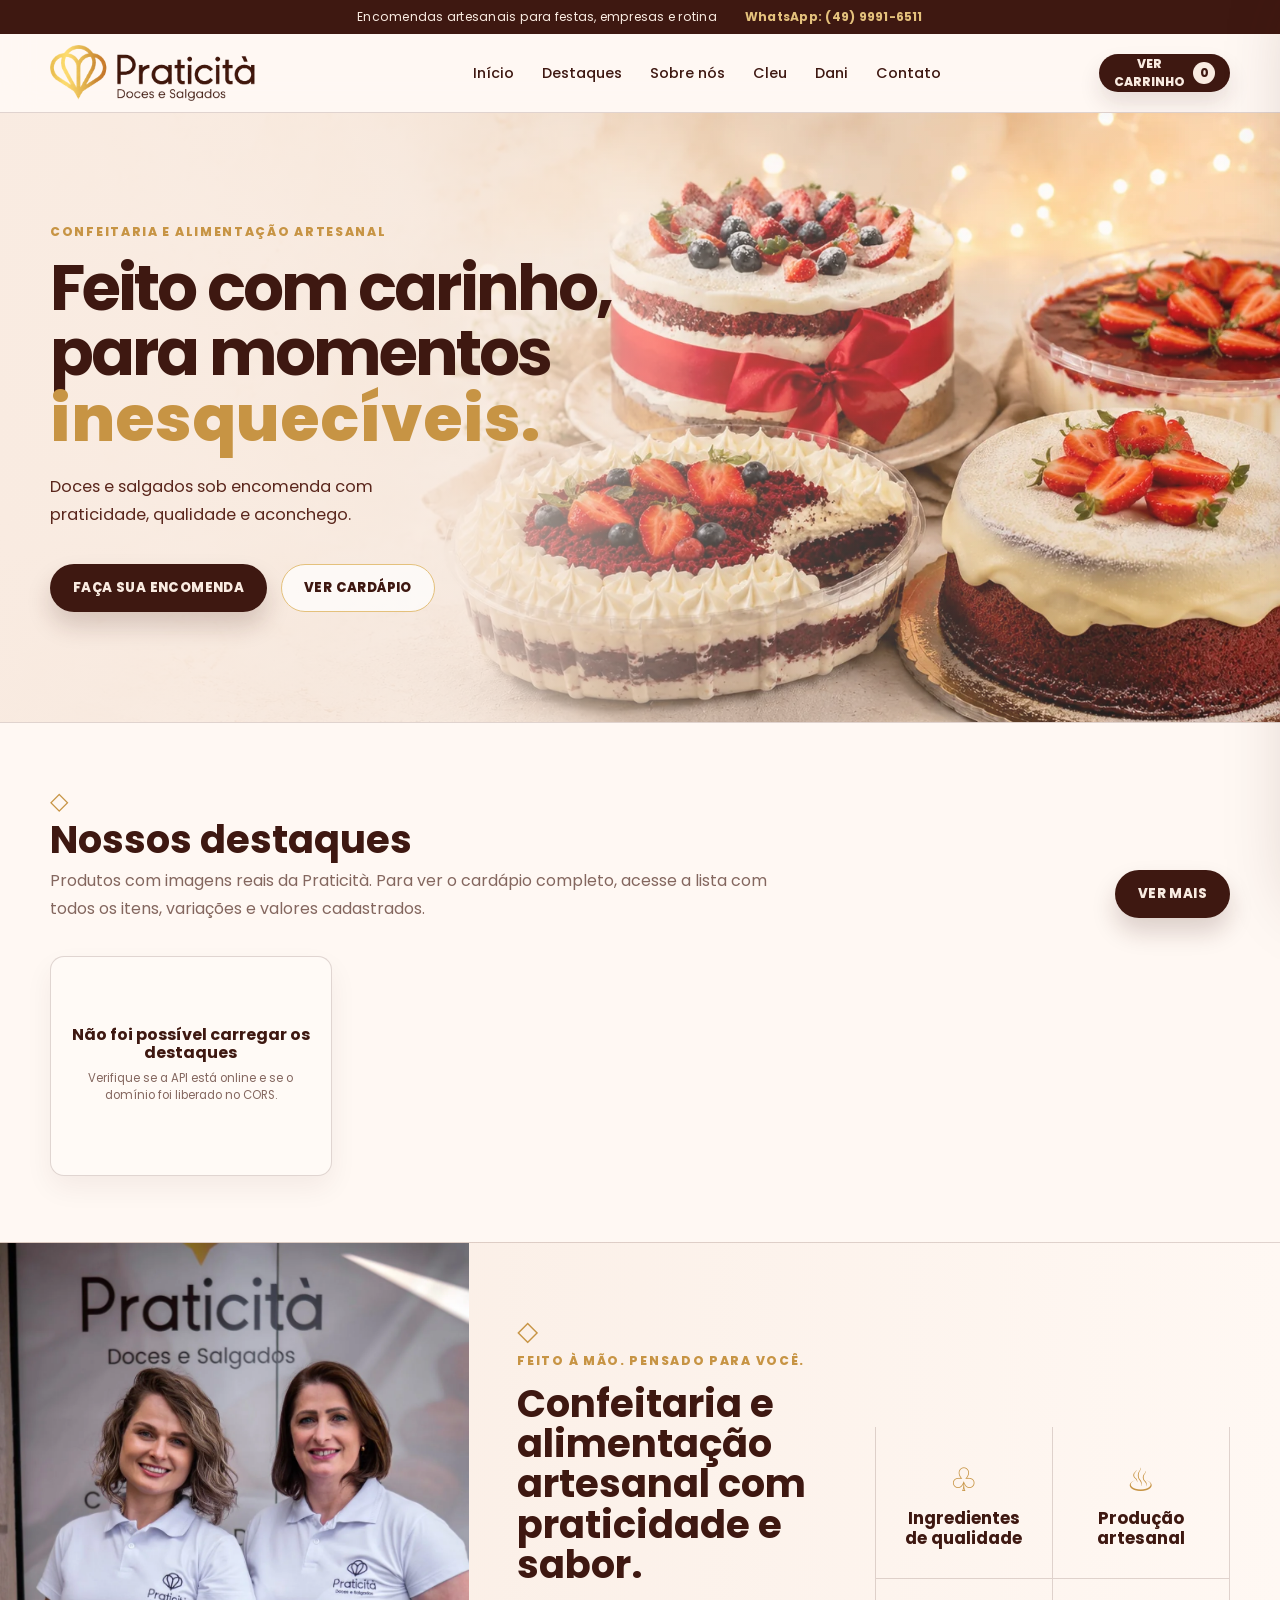
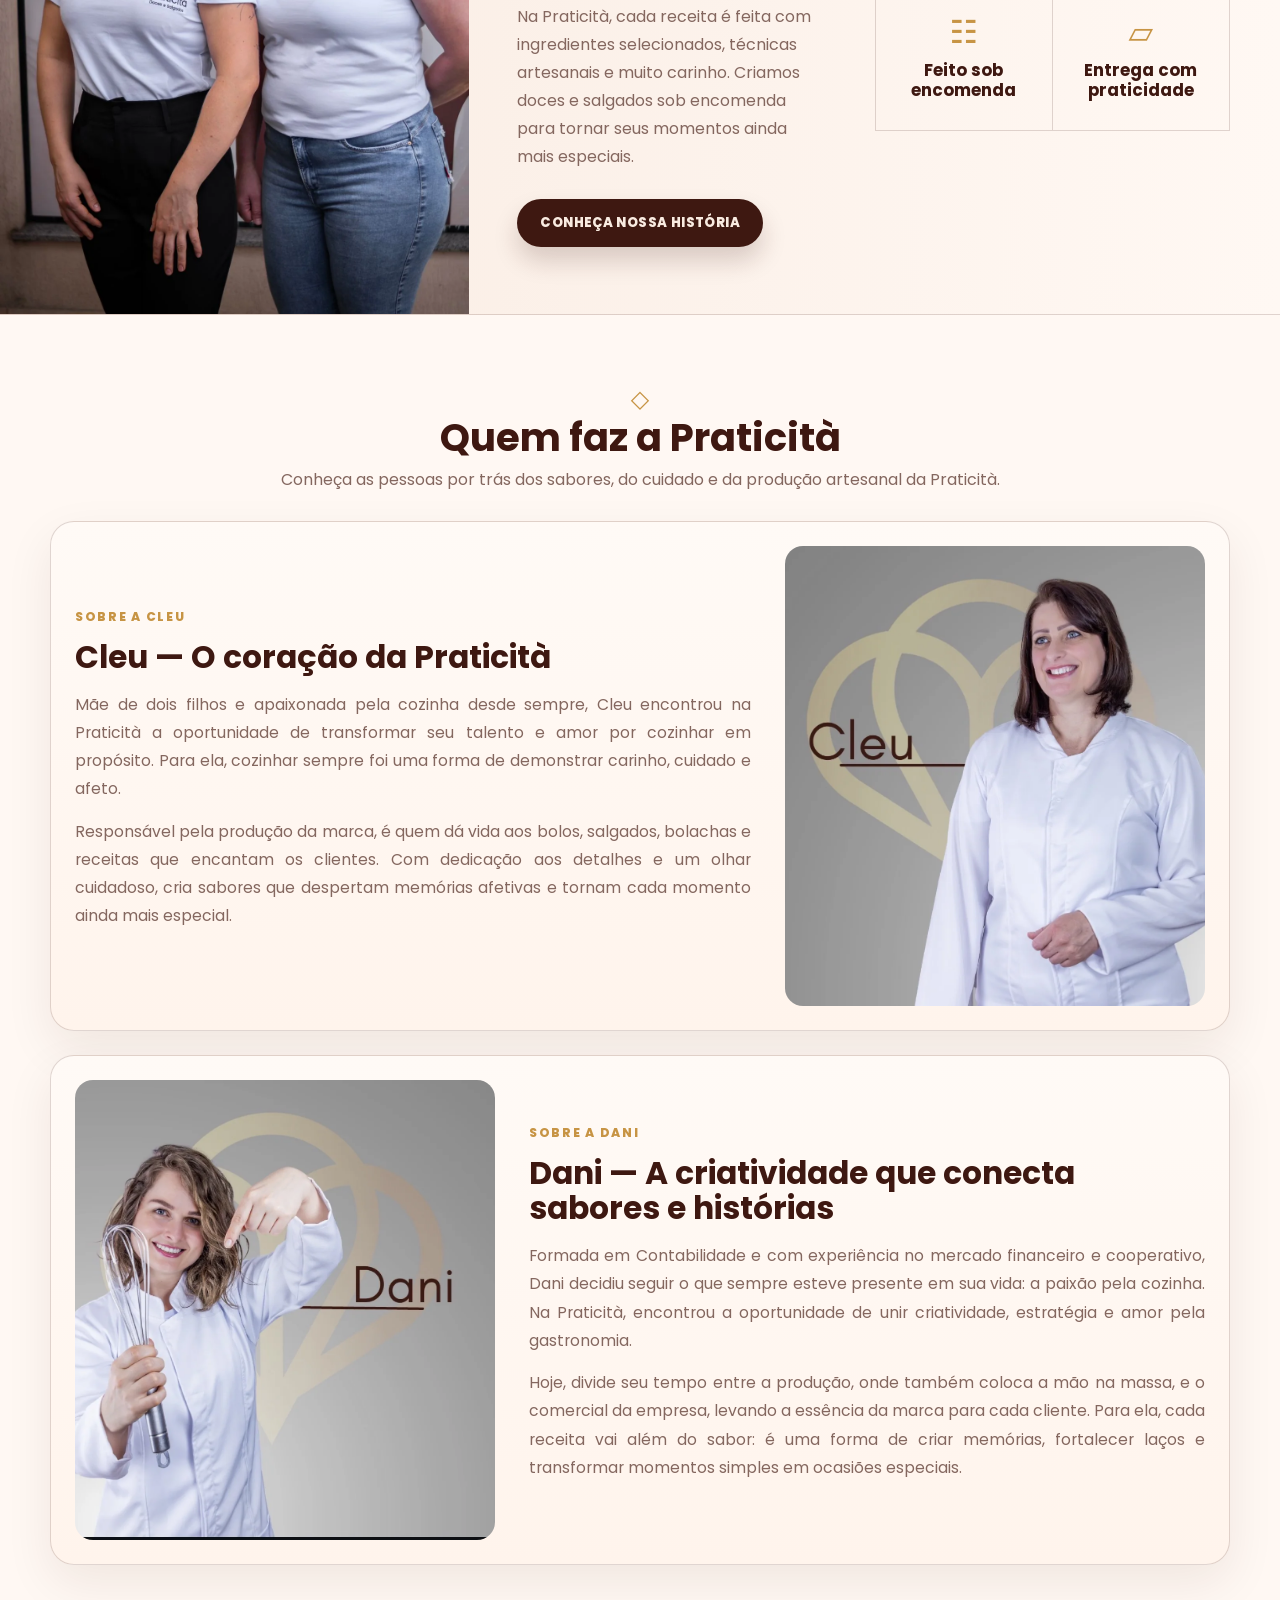
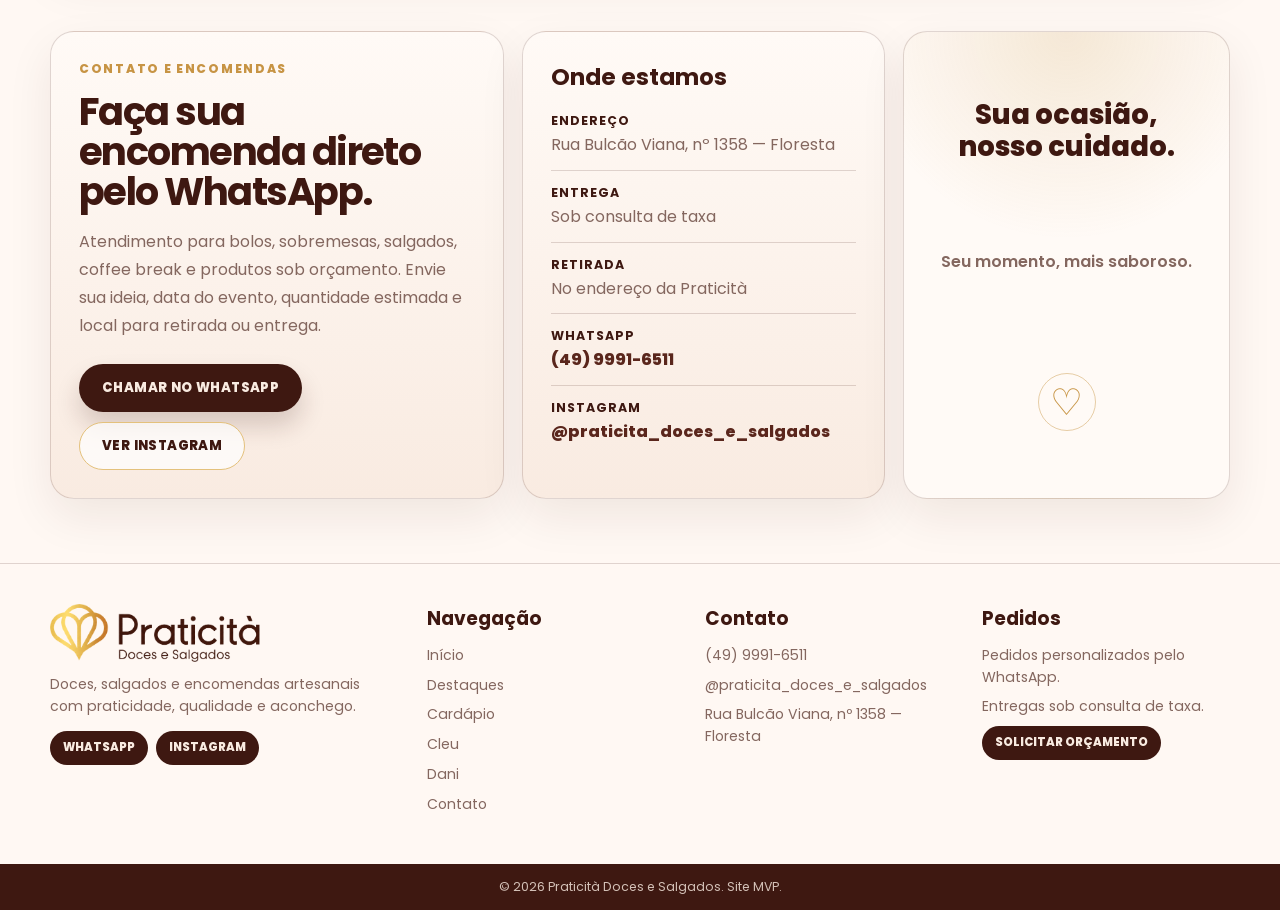
<file: index.html>
<!DOCTYPE html>
<html lang="pt-BR">

<head>
  <meta charset="UTF-8" />
  <meta name="viewport" content="width=device-width, initial-scale=1.0" />
  <title>Praticità | Doces e Salgados Artesanais</title>
  <meta name="description" content="Praticità Doces e Salgados: confeitaria e alimentação artesanal sob encomenda." />
  <link rel="preconnect" href="https://fonts.googleapis.com">
  <link rel="preconnect" href="https://fonts.gstatic.com" crossorigin>
  <link href="https://fonts.googleapis.com/css2?family=Poppins:wght@400;500;600;700;800&display=swap" rel="stylesheet">
  <link rel="stylesheet" href="styles.css" />
</head>

<body>
  <header class="site-header" id="inicio">
    <div class="topbar">
      <span>Encomendas artesanais para festas, empresas e rotina</span>
      <a href="https://wa.me/554999916511?text=Ol%C3%A1%2C%20vim%20pelo%20site%20da%20Praticit%C3%A0%20e%20quero%20fazer%20uma%20encomenda."
        target="_blank" rel="noopener">WhatsApp: (49) 9991-6511</a>
    </div>

    <nav class="nav">
      <a class="brand" href="#inicio" aria-label="Praticità - início">
        <img src="assets/logo-praticita.png" alt="Praticità Doces e Salgados" />
      </a>

      <button class="menu-toggle" type="button" aria-label="Abrir menu" aria-expanded="false">Menu</button>

      <div class="menu" id="menu">
        <a href="#inicio">Início</a>
        <a href="#destaques">Destaques</a>
        <a href="#sobre">Sobre nós</a>
        <a href="#cleu">Cleu</a>
        <a href="#dani">Dani</a>
        <a href="#contato">Contato</a>
      </div>


      <button class="cart-open-button" type="button" data-cart-open aria-label="Ver carrinho">
        Ver carrinho <span data-cart-count>0</span>
      </button>
    </nav>
  </header>

  <main>
    <section class="hero">
      <div class="hero-bg" role="img" aria-label="Bolo, brigadeiros e salgados artesanais"></div>
      <div class="hero-content">
        <p class="kicker">Confeitaria e alimentação artesanal</p>
        <h1>Feito com carinho,<br>para momentos <span>inesquecíveis.</span></h1>
        <p>Doces e salgados sob encomenda com praticidade, qualidade e aconchego.</p>
        <div class="hero-actions">
          <a class="btn btn-primary"
            href="https://wa.me/554999916511?text=Ol%C3%A1%2C%20vim%20pelo%20site%20da%20Praticit%C3%A0%20e%20quero%20fazer%20uma%20encomenda."
            target="_blank" rel="noopener">Faça sua encomenda</a>
          <a class="btn btn-light" href="cardapio.html">Ver cardápio</a>
        </div>
      </div>
    </section>



    <section class="section favorites" id="destaques">
      <div class="section-title highlights-title">
        <div>
          <span class="ornament">◇</span>
          <h2>Nossos destaques</h2>
          <p>Produtos com imagens reais da Praticità. Para ver o cardápio completo, acesse a lista com todos os itens,
            variações e valores cadastrados.</p>
        </div>
        <a class="btn btn-primary btn-see-more" href="cardapio.html">Ver mais</a>
      </div>

      <div class="product-row real-products-row" data-featured-products>
        <article class="product-card real-product-card fixed-highlight-card product-card-placeholder">
          <div>
            <h3>Carregando destaques...</h3>
            <p>Buscando itens cadastrados na API.</p>
          </div>
        </article>
      </div>
    </section>



    <section class="passion" id="sobre">
      <div class="passion-image">
        <img src="assets/socias.webp" alt="Sócias da Praticità" />
      </div>

      <div class="passion-copy">
        <span class="mini-logo">◇</span>
        <p class="kicker">Feito à mão. Pensado para você.</p>
        <h2>Confeitaria e alimentação artesanal com praticidade e sabor.</h2>
        <p>Na Praticità, cada receita é feita com ingredientes selecionados, técnicas artesanais e muito carinho.
          Criamos doces e salgados sob encomenda para tornar seus momentos ainda mais especiais.</p>
        <a class="btn btn-primary"
          href="https://wa.me/554999916511?text=Ol%C3%A1%2C%20vim%20pelo%20site%20da%20Praticit%C3%A0%20e%20quero%20fazer%20uma%20encomenda."
          target="_blank" rel="noopener">Conheça nossa história</a>
      </div>

      <div class="feature-grid">
        <div><span>♧</span><strong>Ingredientes de qualidade</strong></div>
        <div><span>♨</span><strong>Produção artesanal</strong></div>
        <div><span>☷</span><strong>Feito sob encomenda</strong></div>
        <div><span>▱</span><strong>Entrega com praticidade</strong></div>
      </div>
    </section>


    <section class="section team-section">
      <div class="section-title compact">
        <span class="ornament">◇</span>
        <h2>Quem faz a Praticità</h2>
        <p>Conheça as pessoas por trás dos sabores, do cuidado e da produção artesanal da Praticità.</p>
      </div>


      <div class="team-card reverse" id="cleu">
        <div class="team-photo">
          <img src="assets/cleu.webp" alt="Cleu, da Praticità" />
        </div>
        <div class="team-copy">
          <p class="kicker">Sobre a Cleu</p>
          <h3>Cleu — O coração da Praticità</h3>
          <p>
            Mãe de dois filhos e apaixonada pela cozinha desde sempre, Cleu encontrou na Praticità a oportunidade de
            transformar seu talento e amor por cozinhar em propósito. Para ela, cozinhar sempre foi uma forma de
            demonstrar carinho, cuidado e afeto.
          </p>
          <p>
            Responsável pela produção da marca, é quem dá vida aos bolos, salgados, bolachas e receitas que encantam os
            clientes. Com dedicação aos detalhes e um olhar cuidadoso, cria sabores que despertam memórias afetivas e
            tornam cada momento ainda mais especial.
          </p>
        </div>
      </div>
      <div class="team-card" id="dani">
        <div class="team-photo">
          <img src="assets/dani.webp" alt="Dani, da Praticità" />
        </div>
        <div class="team-copy">
          <p class="kicker">Sobre a Dani</p>
          <h3>Dani — A criatividade que conecta sabores e histórias</h3>
          <p>
            Formada em Contabilidade e com experiência no mercado financeiro e cooperativo, Dani decidiu seguir o que
            sempre esteve presente em sua vida: a paixão pela cozinha. Na Praticità, encontrou a oportunidade de unir
            criatividade, estratégia e amor pela gastronomia.
          </p>
          <p>
            Hoje, divide seu tempo entre a produção, onde também coloca a mão na massa, e o comercial da empresa,
            levando a essência da marca para cada cliente. Para ela, cada receita vai além do sabor: é uma forma de
            criar memórias, fortalecer laços e transformar momentos simples em ocasiões especiais.
          </p>
        </div>
      </div>
    </section>



    <section class="contact-section" id="contato">
      <div class="contact-card contact-main">
        <p class="kicker">Contato e encomendas</p>
        <h2>Faça sua encomenda direto pelo WhatsApp.</h2>
        <p>Atendimento para bolos, sobremesas, salgados, coffee break e produtos sob orçamento. Envie sua ideia, data do
          evento, quantidade estimada e local para retirada ou entrega.</p>
        <div class="contact-actions">
          <a class="btn btn-primary"
            href="https://wa.me/554999916511?text=Ol%C3%A1%2C%20vim%20pelo%20site%20da%20Praticit%C3%A0%20e%20quero%20fazer%20uma%20encomenda."
            target="_blank" rel="noopener">Chamar no WhatsApp</a>
          <a class="btn btn-light" href="https://www.instagram.com/praticita_doces_e_salgados/" target="_blank"
            rel="noopener">Ver Instagram</a>
        </div>
      </div>

      <div class="contact-card contact-details">
        <h3>Onde estamos</h3>
        <ul>
          <li><strong>Endereço</strong><span>Rua Bulcão Viana, nº 1358 — Floresta</span></li>
          <li><strong>Entrega</strong><span>Sob consulta de taxa</span></li>
          <li><strong>Retirada</strong><span>No endereço da Praticità</span></li>
          <li><strong>WhatsApp</strong><a
              href="https://wa.me/554999916511?text=Ol%C3%A1%2C%20vim%20pelo%20site%20da%20Praticit%C3%A0%20e%20quero%20fazer%20uma%20encomenda."
              target="_blank" rel="noopener">(49) 9991-6511</a></li>
          <li><strong>Instagram</strong><a href="https://www.instagram.com/praticita_doces_e_salgados/" target="_blank"
              rel="noopener">@praticita_doces_e_salgados</a></li>
        </ul>
      </div>

      <div class="contact-card contact-quote">
        <p>Sua ocasião,<br>nosso cuidado.</p>
        <span>Seu momento, mais saboroso.</span>
        <a href="https://wa.me/554999916511?text=Ol%C3%A1%2C%20vim%20pelo%20site%20da%20Praticit%C3%A0%20e%20quero%20fazer%20uma%20encomenda."
          target="_blank" rel="noopener" aria-label="Falar com a Praticità no WhatsApp">♡</a>
      </div>
    </section>

  </main>


  <footer class="footer">
    <div>
      <img src="assets/logo-praticita.png" alt="Praticità Doces e Salgados" />
      <p>Doces, salgados e encomendas artesanais com praticidade, qualidade e aconchego.</p>
      <div class="footer-social">
        <a href="https://wa.me/554999916511?text=Ol%C3%A1%2C%20vim%20pelo%20site%20da%20Praticit%C3%A0%20e%20quero%20fazer%20uma%20encomenda."
          target="_blank" rel="noopener" aria-label="WhatsApp da Praticità">WhatsApp</a>
        <a href="https://www.instagram.com/praticita_doces_e_salgados/" target="_blank" rel="noopener"
          aria-label="Instagram da Praticità">Instagram</a>
      </div>
    </div>

    <div>
      <h3>Navegação</h3>
      <a href="index.html#inicio">Início</a>
      <a href="index.html#destaques">Destaques</a>
      <a href="cardapio.html">Cardápio</a>
      <a href="index.html#cleu">Cleu</a>
      <a href="index.html#dani">Dani</a>
      <a href="index.html#contato">Contato</a>
    </div>

    <div>
      <h3>Contato</h3>
      <a href="https://wa.me/554999916511?text=Ol%C3%A1%2C%20vim%20pelo%20site%20da%20Praticit%C3%A0%20e%20quero%20fazer%20uma%20encomenda."
        target="_blank" rel="noopener">(49) 9991-6511</a>
      <a href="https://www.instagram.com/praticita_doces_e_salgados/" target="_blank"
        rel="noopener">@praticita_doces_e_salgados</a>
      <p>Rua Bulcão Viana, nº 1358 — Floresta</p>
    </div>

    <div>
      <h3>Pedidos</h3>
      <p>Pedidos personalizados pelo WhatsApp.</p>
      <p>Entregas sob consulta de taxa.</p>
      <a class="footer-cta"
        href="https://wa.me/554999916511?text=Ol%C3%A1%2C%20vim%20pelo%20site%20da%20Praticit%C3%A0%20e%20quero%20fazer%20uma%20encomenda."
        target="_blank" rel="noopener">Solicitar orçamento</a>
    </div>
  </footer>


  <div class="copyright">
    © 2026 Praticità Doces e Salgados. Site MVP.
  </div>


  <div class="cart-backdrop" data-cart-close hidden></div>
  <aside class="cart-drawer" aria-label="Carrinho de pedidos" aria-hidden="true">
    <div class="cart-drawer-header">
      <div>
        <p class="kicker">Pedido</p>
        <h2>Seu carrinho</h2>
      </div>
      <button class="cart-close-button" type="button" data-cart-close aria-label="Fechar carrinho">×</button>
    </div>
    <div class="cart-items" data-cart-items></div>
    <div class="cart-empty" data-cart-empty>
      <strong>Seu carrinho está vazio.</strong>
      <span>Adicione itens dos destaques ou do cardápio completo.</span>
    </div>
    <div class="cart-footer">
      <div class="cart-summary">
        <span>Total de itens</span>
        <strong data-cart-total-items>0</strong>
      </div>
      <button class="cart-checkout-button" type="button" data-cart-checkout>Finalizar pedido no WhatsApp</button>
      <button class="cart-clear-button" type="button" data-cart-clear>Limpar carrinho</button>
    </div>
  </aside>

  <script src="config.js"></script>
  <script src="script.js"></script>
</body>

</html>
</file>
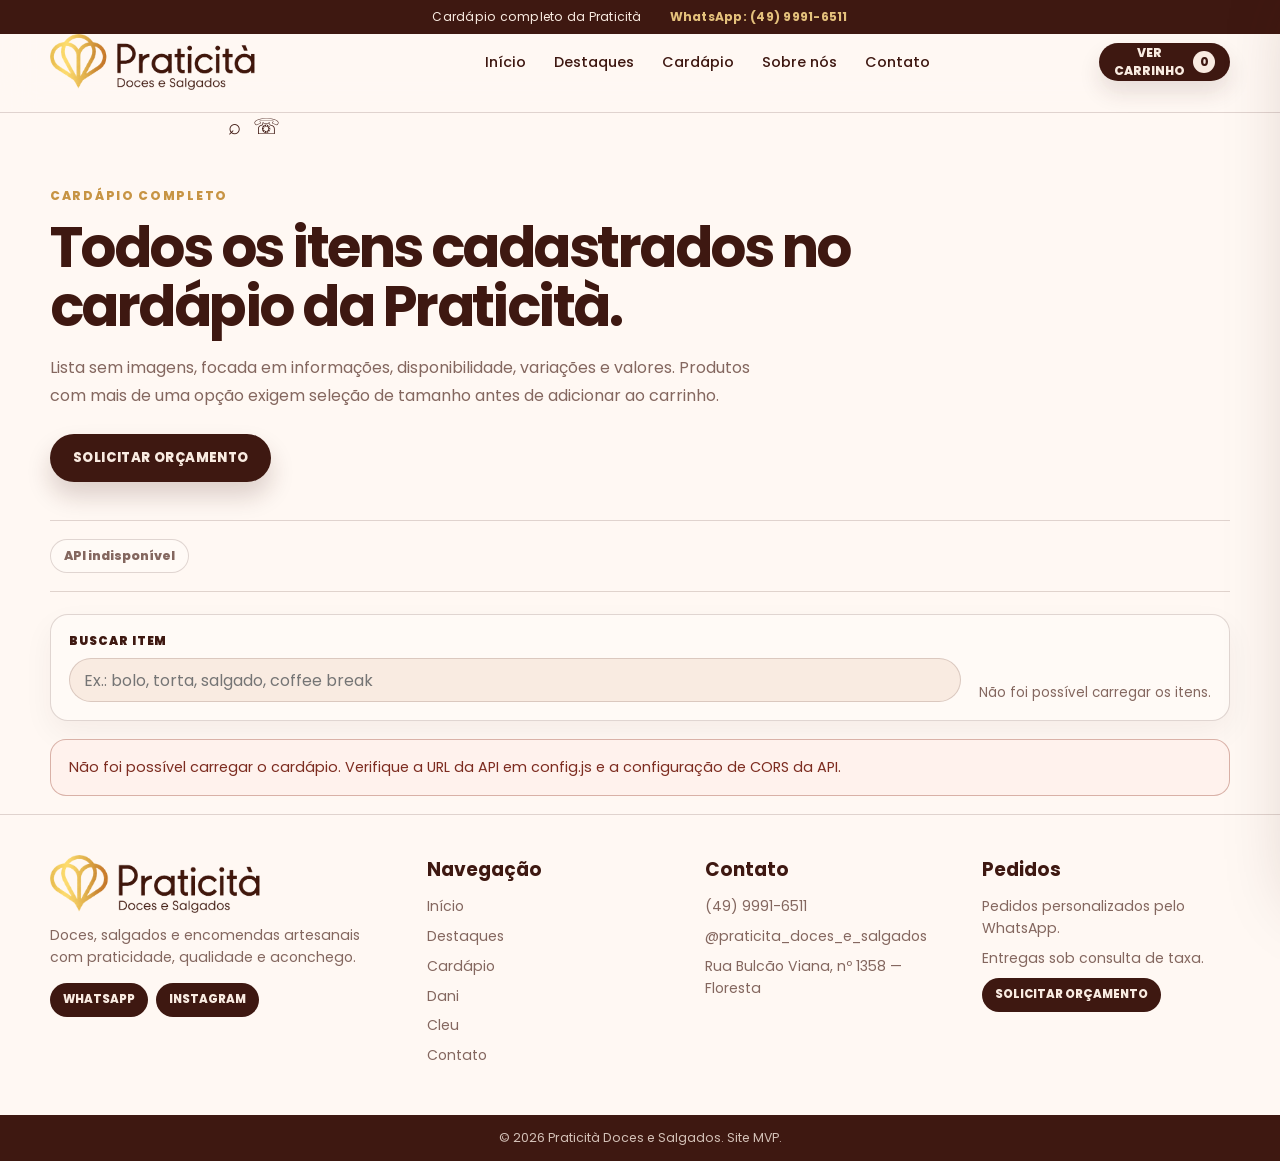
<file: cardapio.html>
<!DOCTYPE html>
<html lang="pt-BR">
<head>
  <meta charset="UTF-8" />
  <meta name="viewport" content="width=device-width, initial-scale=1.0" />
  <title>Cardápio completo | Praticità</title>
  <meta name="description" content="Cardápio completo da Praticità Doces e Salgados, com produtos, informações, variações e valores." />
  <link rel="preconnect" href="https://fonts.googleapis.com">
  <link rel="preconnect" href="https://fonts.gstatic.com" crossorigin>
  <link href="https://fonts.googleapis.com/css2?family=Poppins:wght@400;500;600;700;800&display=swap" rel="stylesheet">
  <link rel="stylesheet" href="styles.css" />
</head>
<body>
  <header class="site-header">
    <div class="topbar">
      <span>Cardápio completo da Praticità</span>
      <a href="https://wa.me/554999916511?text=Ol%C3%A1%2C%20vim%20pelo%20site%20da%20Praticit%C3%A0%20e%20quero%20fazer%20uma%20encomenda." target="_blank" rel="noopener">WhatsApp: (49) 9991-6511</a>
    </div>
    <nav class="nav">
      <a class="brand" href="index.html" aria-label="Praticità - início">
        <img src="assets/logo-praticita.png" alt="Praticità Doces e Salgados" />
      </a>
      <button class="menu-toggle" type="button" aria-label="Abrir menu" aria-expanded="false">Menu</button>
      <div class="menu" id="menu">
        <a href="index.html">Início</a>
        <a href="index.html#destaques">Destaques</a>
        <a href="cardapio.html">Cardápio</a>
        <a href="index.html#sobre">Sobre nós</a>
        <a href="index.html#contato">Contato</a>
      </div>

      <button class="cart-open-button" type="button" data-cart-open aria-label="Ver carrinho">
        Ver carrinho <span data-cart-count>0</span>
      </button>

      <div class="nav-icons" aria-label="Ações rápidas">
        <a href="index.html#destaques" aria-label="Voltar">⌕</a>
        <a href="https://wa.me/554999916511?text=Ol%C3%A1%2C%20vim%20pelo%20site%20da%20Praticit%C3%A0%20e%20quero%20fazer%20uma%20encomenda." target="_blank" rel="noopener" aria-label="WhatsApp">☏</a>
      </div>
    </nav>
  </header>

  
  <main class="menu-page">
    <section class="menu-hero">
      <div>
        <p class="kicker">Cardápio completo</p>
        <h1>Todos os itens cadastrados no cardápio da Praticità.</h1>
        <p>Lista sem imagens, focada em informações, disponibilidade, variações e valores. Produtos com mais de uma opção exigem seleção de tamanho antes de adicionar ao carrinho.</p>
        <a class="btn btn-primary" href="https://wa.me/554999916511?text=Ol%C3%A1%2C%20vim%20pelo%20card%C3%A1pio%20e%20quero%20fazer%20uma%20encomenda." target="_blank" rel="noopener">Solicitar orçamento</a>
      </div>
    </section>

    <nav class="menu-category-nav" aria-label="Categorias do cardápio" data-menu-category-nav>
      <span class="menu-loading-pill">Carregando categorias...</span>
    </nav>

    <section class="menu-search-panel" aria-label="Busca no cardápio">
      <label class="menu-search-field">
        <span>Buscar item</span>
        <input type="search" data-menu-search placeholder="Ex.: bolo, torta, salgado, coffee break" autocomplete="off" />
      </label>
      <p data-menu-summary>Carregando itens do cardápio...</p>
    </section>

    <div class="menu-feedback" data-menu-status role="status">Carregando cardápio...</div>
    <div data-menu-content></div>

  </main>


  
  <footer class="footer">
    <div>
      <img src="assets/logo-praticita.png" alt="Praticità Doces e Salgados" />
      <p>Doces, salgados e encomendas artesanais com praticidade, qualidade e aconchego.</p>
      <div class="footer-social">
        <a href="https://wa.me/554999916511?text=Ol%C3%A1%2C%20vim%20pelo%20site%20da%20Praticit%C3%A0%20e%20quero%20fazer%20uma%20encomenda." target="_blank" rel="noopener" aria-label="WhatsApp da Praticità">WhatsApp</a>
        <a href="https://www.instagram.com/praticita_doces_e_salgados/" target="_blank" rel="noopener" aria-label="Instagram da Praticità">Instagram</a>
      </div>
    </div>

    <div>
      <h3>Navegação</h3>
      <a href="index.html#inicio">Início</a>
      <a href="index.html#destaques">Destaques</a>
      <a href="cardapio.html">Cardápio</a>
      <a href="index.html#dani">Dani</a>
      <a href="index.html#cleu">Cleu</a>
      <a href="index.html#contato">Contato</a>
    </div>

    <div>
      <h3>Contato</h3>
      <a href="https://wa.me/554999916511?text=Ol%C3%A1%2C%20vim%20pelo%20site%20da%20Praticit%C3%A0%20e%20quero%20fazer%20uma%20encomenda." target="_blank" rel="noopener">(49) 9991-6511</a>
      <a href="https://www.instagram.com/praticita_doces_e_salgados/" target="_blank" rel="noopener">@praticita_doces_e_salgados</a>
      <p>Rua Bulcão Viana, nº 1358 — Floresta</p>
    </div>

    <div>
      <h3>Pedidos</h3>
      <p>Pedidos personalizados pelo WhatsApp.</p>
      <p>Entregas sob consulta de taxa.</p>
      <a class="footer-cta" href="https://wa.me/554999916511?text=Ol%C3%A1%2C%20vim%20pelo%20site%20da%20Praticit%C3%A0%20e%20quero%20fazer%20uma%20encomenda." target="_blank" rel="noopener">Solicitar orçamento</a>
    </div>
  </footer>


  <div class="copyright">© 2026 Praticità Doces e Salgados. Site MVP.</div>

  <div class="cart-backdrop" data-cart-close hidden></div>
  <aside class="cart-drawer" aria-label="Carrinho de pedidos" aria-hidden="true">
    <div class="cart-drawer-header">
      <div>
        <p class="kicker">Pedido</p>
        <h2>Seu carrinho</h2>
      </div>
      <button class="cart-close-button" type="button" data-cart-close aria-label="Fechar carrinho">×</button>
    </div>
    <div class="cart-items" data-cart-items></div>
    <div class="cart-empty" data-cart-empty>
      <strong>Seu carrinho está vazio.</strong>
      <span>Adicione itens dos destaques ou do cardápio completo.</span>
    </div>
    <div class="cart-footer">
      <div class="cart-summary">
        <span>Total de itens</span>
        <strong data-cart-total-items>0</strong>
      </div>
      <button class="cart-checkout-button" type="button" data-cart-checkout>Finalizar pedido no WhatsApp</button>
      <button class="cart-clear-button" type="button" data-cart-clear>Limpar carrinho</button>
    </div>
  </aside>

  <script src="config.js"></script>
  <script src="script.js"></script>
</body>
</html>
</file>
<file: styles.css>
/* Tipografia da identidade visual: Poppins nos textos/interface; Wilmina preservada no logotipo pela imagem oficial. */
:root {
  --cream: #f9ebe1;
  --cream-2: #fff8f3;
  --cream-3: #f2ddcf;
  --brown: #3e1811;
  --brown-2: #5a261c;
  --gold: #c79444;
  --gold-soft: #e4c17c;
  --muted: #84675f;
  --line: rgba(62, 24, 17, 0.16);
  --shadow: 0 18px 48px rgba(62, 24, 17, 0.13);
  --serif: "Poppins", system-ui, sans-serif;
  --sans: "Poppins", system-ui, sans-serif;
  --script: "Poppins", system-ui, sans-serif;
}

* { box-sizing: border-box; }

html { scroll-behavior: smooth; }

body {
  margin: 0;
  background: var(--cream-2);
  color: var(--brown);
  font-family: var(--sans);
}

img { display: block; width: 100%; }

a { color: inherit; text-decoration: none; }

/* Escurecimento forte + marca d'água nos cards de produto */
.card-image-wrap {
  position: relative;
  overflow: hidden;
}

.card-image-wrap img {
  filter: brightness(0.34) saturate(0.92);
  transform: scale(1.01);
}

.card-image-wrap::after {
  content: "";
  position: absolute;
  inset: 0;
  background: linear-gradient(
    180deg,
    rgba(20, 8, 6, 0.18) 0%,
    rgba(20, 8, 6, 0.48) 100%
  );
  pointer-events: none;
}

.coming-soon {
  position: absolute;
  inset: 50% auto auto 50%;
  transform: translate(-50%, -50%) rotate(-12deg);
  z-index: 2;
  display: inline-flex;
  align-items: center;
  justify-content: center;
  padding: 10px 18px;
  min-width: 132px;
  border-radius: 999px;
  background: rgba(249, 235, 225, 0.14);
  border: 1px solid rgba(249, 235, 225, 0.46);
  color: #fff8f3;
  backdrop-filter: blur(4px);
  -webkit-backdrop-filter: blur(4px);
  font-size: 0.82rem;
  font-weight: 800;
  letter-spacing: 0.12em;
  text-transform: uppercase;
  box-shadow: 0 10px 24px rgba(0,0,0,0.18);
  text-shadow: 0 1px 8px rgba(0,0,0,0.35);
  pointer-events: none;
}

.category-image-wrap .coming-soon {
  min-width: 118px;
  font-size: 0.74rem;
  padding: 8px 14px;
}

.product-card .card-image-wrap img {
  aspect-ratio: 1 / .82;
  object-fit: cover;
}

.category-grid .card-image-wrap img {
  aspect-ratio: 1.65 / 1;
  object-fit: cover;
}

@media (max-width: 560px) {
  .coming-soon {
    min-width: 110px;
    padding: 8px 12px;
    font-size: 0.72rem;
  }
}

.topbar {
  height: 34px;
  background: var(--brown);
  color: var(--cream);
  display: flex;
  justify-content: center;
  gap: 28px;
  align-items: center;
  font-size: 0.76rem;
  letter-spacing: 0.02em;
}

.topbar a {
  font-weight: 700;
  color: var(--gold-soft);
}

.site-header {
  position: sticky;
  top: 0;
  z-index: 50;
  background: rgba(255, 248, 243, 0.92);
  backdrop-filter: blur(18px);
  border-bottom: 1px solid var(--line);
}

.nav {
  width: min(1180px, calc(100% - 42px));
  height: 78px;
  margin: 0 auto;
  display: grid;
  grid-template-columns: 230px 1fr 96px;
  align-items: center;
  gap: 20px;
}

.brand img {
  width: 205px;
  height: auto;
}

.menu {
  display: flex;
  justify-content: center;
  gap: 28px;
  font-size: 0.9rem;
  font-weight: 500;
}

.menu a {
  position: relative;
  padding: 10px 0;
}

.menu a::after {
  content: "";
  position: absolute;
  left: 0;
  bottom: 4px;
  width: 0;
  height: 2px;
  background: var(--gold);
  transition: width .2s ease;
}

.menu a:hover::after { width: 100%; }

.nav-icons {
  display: flex;
  justify-content: flex-end;
  gap: 12px;
  font-size: 1.35rem;
}

.menu-toggle { display: none; }

.hero {
  min-height: 610px;
  position: relative;
  overflow: hidden;
  border-bottom: 1px solid var(--line);
}

.hero-bg {
  position: absolute;
  inset: 0;
  background-image:
    linear-gradient(90deg, rgba(249,235,225,.98) 0%, rgba(249,235,225,.82) 32%, rgba(249,235,225,.26) 58%, rgba(249,235,225,.08) 100%),
    url("assets/hero-banner.webp");
  background-size: cover;
  background-position: center;
}

.hero-content {
  position: relative;
  z-index: 1;
  width: min(1180px, calc(100% - 42px));
  margin: 0 auto;
  padding: 110px 0 90px;
  max-width: 610px;
  margin-left: calc((100% - min(1180px, calc(100% - 42px))) / 2);
}

.kicker {
  margin: 0 0 14px;
  color: var(--gold);
  font-size: .76rem;
  font-weight: 800;
  text-transform: uppercase;
  letter-spacing: .14em;
}

.hero h1 {
  margin: 0;
  font-family: var(--serif);
  font-size: clamp(2.7rem, 5vw, 5rem);
  line-height: 1.02;
  letter-spacing: -0.045em;
}

.hero h1 span {
  display: inline-block;
  font-family: var(--sans);
  color: var(--gold);
  font-size: 1em;
  font-weight: 800;
  letter-spacing: 0;
}

.hero p:not(.kicker) {
  max-width: 420px;
  margin: 22px 0 0;
  font-size: 1.02rem;
  line-height: 1.75;
  color: var(--brown-2);
}

.hero-actions {
  display: flex;
  gap: 14px;
  flex-wrap: wrap;
  margin-top: 34px;
}

.btn {
  display: inline-flex;
  min-height: 48px;
  padding: 0 22px;
  align-items: center;
  justify-content: center;
  border-radius: 999px;
  font-size: .82rem;
  font-weight: 800;
  text-transform: uppercase;
  letter-spacing: .03em;
  border: 1px solid transparent;
  transition: transform .2s ease, box-shadow .2s ease;
}

.btn:hover {
  transform: translateY(-2px);
}

.btn-primary {
  background: var(--brown);
  color: var(--cream);
  box-shadow: 0 14px 24px rgba(62, 24, 17, .18);
}

.btn-light {
  background: rgba(255,255,255,.72);
  border-color: var(--gold-soft);
  color: var(--brown);
}

.section {
  width: min(1180px, calc(100% - 42px));
  margin: 0 auto;
  padding: 66px 0;
}

.section-title {
  text-align: center;
  max-width: 720px;
  margin: 0 auto 34px;
}

.ornament {
  display: block;
  color: var(--gold);
  font-size: 1.5rem;
  line-height: 1;
}

.section-title h2 {
  margin: 8px 0 8px;
  font-family: var(--serif);
  font-size: clamp(2rem, 3vw, 3.2rem);
  line-height: 1;
}

.section-title p {
  margin: 0 auto;
  color: var(--muted);
  line-height: 1.7;
}

.product-row {
  display: grid;
  grid-template-columns: repeat(7, minmax(0, 1fr));
  gap: 14px;
}

.product-card {
  background: #fffaf6;
  border: 1px solid var(--line);
  border-radius: 14px;
  overflow: hidden;
  box-shadow: 0 12px 28px rgba(62,24,17,.06);
}

.product-card img {
  aspect-ratio: 1 / .82;
  object-fit: cover;
}

.product-card div {
  padding: 14px 12px 16px;
  text-align: center;
}

.product-card h3 {
  margin: 0 0 6px;
  font-family: var(--serif);
  font-size: 1rem;
  line-height: 1.1;
}

.product-card p {
  margin: 0;
  font-size: .72rem;
  color: var(--muted);
}

.product-card strong {
  display: block;
  margin: 2px 0 10px;
  font-size: .78rem;
}

.product-card a {
  display: inline-flex;
  min-height: 27px;
  padding: 0 12px;
  align-items: center;
  border-radius: 999px;
  background: var(--brown);
  color: var(--cream);
  font-size: .61rem;
  font-weight: 800;
  text-transform: uppercase;
}

.passion {
  display: grid;
  grid-template-columns: 1.1fr .95fr .95fr;
  align-items: stretch;
  border-top: 1px solid var(--line);
  border-bottom: 1px solid var(--line);
  background: linear-gradient(90deg, var(--cream) 0%, #fff8f3 100%);
}

.passion-image img {
  height: 100%;
  min-height: 360px;
  object-fit: cover;
}

.passion-copy {
  padding: 58px 48px;
  align-self: center;
}

.mini-logo {
  color: var(--gold);
  font-size: 1.7rem;
}

.passion-copy h2 {
  margin: 0;
  font-family: var(--serif);
  font-size: clamp(2rem, 3vw, 3.15rem);
  line-height: 1.05;
}

.passion-copy p:not(.kicker) {
  color: var(--muted);
  line-height: 1.75;
  margin: 18px 0 28px;
}

.feature-grid {
  display: grid;
  grid-template-columns: 1fr 1fr;
  border-left: 1px solid var(--line);
  align-self: center;
  margin-right: max(24px, calc((100vw - 1180px) / 2));
}

.feature-grid div {
  min-height: 152px;
  padding: 28px;
  display: grid;
  place-items: center;
  text-align: center;
  border-right: 1px solid var(--line);
  border-bottom: 1px solid var(--line);
}

.feature-grid span {
  color: var(--gold);
  font-size: 2rem;
}

.feature-grid strong {
  display: block;
  max-width: 150px;
  font-family: var(--serif);
  font-size: 1.05rem;
  line-height: 1.2;
}

.compact { margin-bottom: 24px; }

.category-grid {
  display: grid;
  grid-template-columns: repeat(5, 1fr);
  gap: 18px;
}

.category-grid article {
  border: 1px solid var(--line);
  border-radius: 14px;
  overflow: hidden;
  text-align: center;
  background: #fffaf6;
}

.category-grid img {
  aspect-ratio: 1.65 / 1;
  object-fit: cover;
}

.category-grid h3 {
  font-family: var(--serif);
  font-size: 1.25rem;
  margin: 12px 0 8px;
}

.category-grid a {
  display: inline-flex;
  margin-bottom: 14px;
  min-height: 26px;
  padding: 0 14px;
  align-items: center;
  border-radius: 999px;
  background: var(--brown);
  color: var(--cream);
  font-size: .62rem;
  text-transform: uppercase;
  font-weight: 800;
}

.info-band {
  width: min(1180px, calc(100% - 42px));
  margin: 0 auto 58px;
  display: grid;
  grid-template-columns: 1fr 1.55fr 1.05fr;
  gap: 24px;
  padding: 32px;
  border: 1px solid var(--line);
  border-radius: 22px;
  background: var(--cream);
}

.info-band h2 {
  margin: 0 0 10px;
  font-family: var(--serif);
  font-size: 1.45rem;
}

.info-band p {
  color: var(--muted);
  line-height: 1.55;
  margin: 0 0 8px;
}

.info-band .btn {
  margin-top: 14px;
  min-height: 40px;
  font-size: .72rem;
}

.insta-grid {
  display: grid;
  grid-template-columns: repeat(5, 1fr);
  gap: 8px;
  margin-top: 12px;
}

.insta-grid img {
  aspect-ratio: 1 / 1;
  object-fit: cover;
  border-radius: 8px;
}

.quote-card {
  border: 1px solid rgba(199,148,68,.42);
  border-radius: 18px;
  background: rgba(255,248,243,.8);
  padding: 24px;
  display: grid;
  align-content: center;
  justify-items: center;
  text-align: center;
}

.quote-card p {
  font-family: var(--sans);
  color: var(--brown);
  font-size: 1.35rem;
  line-height: 1.55;
  font-weight: 700;
}

.quote-card span {
  color: var(--gold);
  font-size: 3rem;
}

.footer {
  background: var(--cream-2);
  border-top: 1px solid var(--line);
  padding: 40px max(21px, calc((100% - 1180px) / 2));
  display: grid;
  grid-template-columns: 1.4fr 1fr 1fr 1fr;
  gap: 30px;
}

.footer img {
  width: 210px;
  margin-bottom: 12px;
}

.footer h3 {
  margin: 0 0 12px;
  font-family: var(--serif);
}

.footer a,
.footer p {
  display: block;
  margin: 0 0 8px;
  color: var(--muted);
  font-size: .88rem;
  line-height: 1.55;
}

.copyright {
  background: var(--brown);
  color: rgba(249,235,225,.8);
  text-align: center;
  padding: 14px;
  font-size: .78rem;
}

@media (max-width: 1100px) {
  .product-row { grid-template-columns: repeat(4, 1fr); }
  .passion { grid-template-columns: 1fr; }
  .feature-grid { margin: 0; border-left: 0; }
  .passion-image img { max-height: 460px; }
}

@media (max-width: 880px) {
  .topbar { display: none; }

  .nav {
    height: auto;
    min-height: 74px;
    grid-template-columns: 1fr auto;
  }

  .brand img { width: 184px; }

  .menu-toggle {
    display: inline-flex;
    border: 1px solid var(--line);
    background: transparent;
    color: var(--brown);
    border-radius: 999px;
    padding: 9px 14px;
    font-weight: 800;
  }

  .menu {
    display: none;
    grid-column: 1 / -1;
    flex-direction: column;
    align-items: flex-start;
    gap: 6px;
    padding-bottom: 18px;
  }

  .menu.open { display: flex; }

  .nav-icons { display: none; }

  .hero {
    min-height: auto;
  }

  .hero-bg {
    background-image:
      linear-gradient(180deg, rgba(249,235,225,.98) 0%, rgba(249,235,225,.72) 100%),
      url("assets/hero-banner.webp");
  }

  .hero-content {
    width: min(100% - 32px, 1180px);
    margin: 0 auto;
    padding: 72px 0;
  }

  .product-row { grid-template-columns: repeat(2, 1fr); }
  .category-grid { grid-template-columns: repeat(2, 1fr); }
  .info-band { grid-template-columns: 1fr; padding: 22px; }
  .footer { grid-template-columns: 1fr 1fr; }
}

@media (max-width: 560px) {
  .hero-actions .btn { width: 100%; }
  .product-row,
  .category-grid,
  .footer,
  .feature-grid {
    grid-template-columns: 1fr;
  }

  .section,
  .info-band {
    width: min(100% - 28px, 1180px);
  }

  .passion-copy { padding: 42px 24px; }

  .insta-grid { grid-template-columns: repeat(3, 1fr); }
}

/* Sessões Dani e Cleu */
.team-section {
  padding-top: 72px;
}

.team-card {
  display: grid;
  grid-template-columns: 420px 1fr;
  gap: 34px;
  align-items: center;
  margin-top: 28px;
  padding: 24px;
  border: 1px solid var(--line);
  border-radius: 24px;
  background: linear-gradient(180deg, #fffaf6 0%, #fff4ec 100%);
  box-shadow: 0 18px 48px rgba(62, 24, 17, 0.08);
}

.team-card + .team-card {
  margin-top: 24px;
}

.team-card.reverse {
  grid-template-columns: 1fr 420px;
}

.team-card.reverse .team-photo {
  order: 2;
}

.team-card.reverse .team-copy {
  order: 1;
}

.team-photo {
  position: relative;
  overflow: hidden;
  border-radius: 18px;
  min-height: 460px;
  background: #efefef;
}

.team-photo img {
  width: 100%;
  height: 100%;
  min-height: 460px;
  object-fit: cover;
  object-position: center;
}

.team-copy h3 {
  margin: 6px 0 16px;
  font-family: var(--serif);
  font-size: clamp(1.65rem, 2.45vw, 2.55rem);
  line-height: 1.12;
}

.team-copy p:not(.kicker) {
  margin: 0 0 14px;
  color: var(--muted);
  line-height: 1.8;
  font-size: 0.98rem;
  text-align: justify;
  text-justify: inter-word;
  hyphens: auto;
}

.team-copy .btn {
  margin-top: 10px;
}

@media (max-width: 980px) {
  .team-card,
  .team-card.reverse {
    grid-template-columns: 1fr;
  }

  .team-card.reverse .team-photo,
  .team-card.reverse .team-copy {
    order: initial;
  }

  .team-photo,
  .team-photo img {
    min-height: 360px;
  }
}

/* Destaques com imagens reais do cliente */
.highlights-title {
  max-width: 100%;
  display: flex;
  align-items: end;
  justify-content: space-between;
  gap: 24px;
  text-align: left;
}

.highlights-title > div {
  max-width: 760px;
}

.btn-see-more {
  flex-shrink: 0;
  margin-bottom: 4px;
}

.real-products-row {
  grid-template-columns: repeat(4, minmax(0, 1fr));
}

.real-product-card img {
  filter: none !important;
  aspect-ratio: 1 / 1.08;
  object-fit: cover;
  object-position: center;
}

.real-product-card::after,
.real-product-card::before {
  content: none !important;
}

.real-product-card div {
  min-height: 170px;
}

/* Página de cardápio completo */
.menu-page {
  width: min(1180px, calc(100% - 42px));
  margin: 0 auto;
}

.menu-hero {
  padding: 74px 0 38px;
  border-bottom: 1px solid var(--line);
}

.menu-hero h1 {
  margin: 0;
  max-width: 820px;
  font-family: var(--serif);
  font-size: clamp(2.4rem, 4.4vw, 4.4rem);
  line-height: 1.04;
  letter-spacing: -0.045em;
}

.menu-hero p:not(.kicker) {
  max-width: 720px;
  color: var(--muted);
  line-height: 1.75;
  margin: 18px 0 24px;
}

.menu-category-nav {
  position: sticky;
  top: 112px;
  z-index: 10;
  display: flex;
  flex-wrap: wrap;
  gap: 8px;
  padding: 18px 0;
  background: rgba(255, 248, 243, 0.94);
  backdrop-filter: blur(12px);
  border-bottom: 1px solid var(--line);
}

.menu-category-nav a {
  display: inline-flex;
  min-height: 34px;
  padding: 0 13px;
  align-items: center;
  border-radius: 999px;
  border: 1px solid var(--line);
  background: #fffaf6;
  color: var(--brown);
  font-size: 0.78rem;
  font-weight: 800;
}

.menu-category {
  padding: 44px 0;
  border-bottom: 1px solid var(--line);
}

.menu-category-heading {
  display: grid;
  grid-template-columns: 280px 1fr;
  gap: 26px;
  align-items: end;
  margin-bottom: 22px;
}

.menu-category-heading h2 {
  margin: 0;
  font-family: var(--serif);
  font-size: clamp(1.8rem, 2.6vw, 2.6rem);
}

.menu-category-heading p {
  margin: 0;
  color: var(--muted);
  line-height: 1.65;
}

.menu-list {
  display: grid;
  grid-template-columns: repeat(2, minmax(0, 1fr));
  gap: 14px;
}

.menu-item {
  border: 1px solid var(--line);
  border-radius: 18px;
  padding: 18px;
  background: #fffaf6;
  box-shadow: 0 12px 30px rgba(62, 24, 17, 0.05);
}

.menu-item-head {
  display: flex;
  justify-content: space-between;
  gap: 16px;
  align-items: flex-start;
}

.menu-item h3 {
  margin: 0;
  font-family: var(--serif);
  font-size: 1.18rem;
  line-height: 1.18;
}

.menu-item-head span {
  display: inline-flex;
  align-items: center;
  min-height: 26px;
  padding: 0 9px;
  border-radius: 999px;
  background: var(--cream);
  color: var(--brown-2);
  font-size: 0.68rem;
  font-weight: 800;
  white-space: nowrap;
}

.menu-desc,
.menu-full,
.menu-meta {
  color: var(--muted);
  line-height: 1.65;
  font-size: 0.86rem;
  margin: 10px 0 0;
}

.menu-full {
  font-size: 0.8rem;
}

.menu-price {
  margin-top: 14px;
  font-weight: 900;
  color: var(--brown);
}

.variation-list {
  list-style: none;
  padding: 0;
  margin: 12px 0 0;
  border-top: 1px solid var(--line);
}

.variation-list li {
  display: flex;
  justify-content: space-between;
  gap: 14px;
  padding: 9px 0;
  border-bottom: 1px solid var(--line);
  color: var(--muted);
  font-size: 0.82rem;
}

.variation-list strong {
  color: var(--brown);
  white-space: nowrap;
}

@media (max-width: 980px) {
  .real-products-row {
    grid-template-columns: repeat(2, minmax(0, 1fr));
  }

  .highlights-title {
    align-items: flex-start;
    flex-direction: column;
  }

  .menu-category-heading,
  .menu-list {
    grid-template-columns: 1fr;
  }

  .menu-category-nav {
    top: 74px;
  }
}

@media (max-width: 560px) {
  .real-products-row {
    grid-template-columns: 1fr;
  }

  .menu-page {
    width: min(100% - 28px, 1180px);
  }

  .menu-item-head {
    flex-direction: column;
    gap: 8px;
  }

  .menu-category-nav {
    position: static;
  }
}

/* Ajustes: imagem das sócias e contato sem galeria */
.passion-image img[src*="socias"] {
  object-position: center top;
}

.contact-clean {
  display: grid;
  align-content: center;
}

.contact-clean .btn {
  margin-top: 12px;
  width: fit-content;
  min-height: 40px;
  font-size: 0.72rem;
}

/* Seção de contato melhorada */
.contact-section {
  width: min(1180px, calc(100% - 42px));
  margin: 0 auto 64px;
  display: grid;
  grid-template-columns: 1.25fr 1fr 0.9fr;
  gap: 18px;
}

.contact-card {
  border: 1px solid var(--line);
  border-radius: 24px;
  background: linear-gradient(180deg, #fffaf6 0%, var(--cream) 100%);
  box-shadow: 0 18px 46px rgba(62, 24, 17, 0.08);
  padding: 28px;
}

.contact-main h2 {
  margin: 0;
  font-family: var(--serif);
  font-size: clamp(1.9rem, 3vw, 3rem);
  line-height: 1.04;
  letter-spacing: -0.04em;
}

.contact-main p:not(.kicker) {
  margin: 16px 0 0;
  color: var(--muted);
  line-height: 1.75;
}

.contact-actions {
  display: flex;
  flex-wrap: wrap;
  gap: 10px;
  margin-top: 24px;
}

.contact-details h3 {
  margin: 0 0 18px;
  font-family: var(--serif);
  font-size: 1.45rem;
}

.contact-details ul {
  list-style: none;
  padding: 0;
  margin: 0;
  display: grid;
  gap: 13px;
}

.contact-details li {
  display: grid;
  gap: 3px;
  padding-bottom: 12px;
  border-bottom: 1px solid var(--line);
}

.contact-details li:last-child {
  border-bottom: 0;
  padding-bottom: 0;
}

.contact-details strong {
  color: var(--brown);
  font-size: 0.78rem;
  text-transform: uppercase;
  letter-spacing: 0.08em;
}

.contact-details span,
.contact-details a {
  color: var(--muted);
  line-height: 1.55;
}

.contact-details a {
  font-weight: 800;
  color: var(--brown-2);
}

.contact-quote {
  display: grid;
  place-items: center;
  text-align: center;
  background:
    radial-gradient(circle at 50% 0%, rgba(199, 148, 68, 0.18), transparent 42%),
    #fffaf6;
}

.contact-quote p {
  margin: 0;
  font-family: var(--serif);
  font-size: 1.7rem;
  line-height: 1.16;
  font-weight: 800;
  color: var(--brown);
}

.contact-quote span {
  display: block;
  margin-top: 10px;
  color: var(--muted);
  line-height: 1.55;
  font-weight: 600;
}

.contact-quote a {
  display: inline-grid;
  place-items: center;
  width: 58px;
  height: 58px;
  margin-top: 20px;
  border-radius: 50%;
  border: 1px solid rgba(199, 148, 68, 0.45);
  color: var(--gold);
  font-size: 2.3rem;
  transition: transform 0.2s ease, background 0.2s ease;
}

.contact-quote a:hover {
  transform: translateY(-2px);
  background: var(--cream);
}

.footer-social {
  display: flex;
  flex-wrap: wrap;
  gap: 8px;
  margin-top: 14px;
}

.footer-social a,
.footer-cta {
  display: inline-flex !important;
  width: fit-content;
  min-height: 34px;
  padding: 0 13px;
  align-items: center;
  border-radius: 999px;
  background: var(--brown);
  color: var(--cream) !important;
  font-size: 0.72rem !important;
  font-weight: 800;
  text-transform: uppercase;
}

@media (max-width: 980px) {
  .contact-section {
    grid-template-columns: 1fr;
  }
}

@media (max-width: 560px) {
  .contact-section {
    width: min(100% - 28px, 1180px);
  }

  .contact-card {
    padding: 22px;
  }

  .contact-actions .btn {
    width: 100%;
  }
}


/* Carrinho lateral */
.cart-open-button {
  justify-self: end;
  display: inline-flex;
  align-items: center;
  gap: 8px;
  min-height: 38px;
  padding: 0 14px;
  border: 1px solid var(--line);
  border-radius: 999px;
  background: var(--brown);
  color: var(--cream);
  font-family: var(--sans);
  font-size: 0.76rem;
  font-weight: 800;
  text-transform: uppercase;
  cursor: pointer;
  box-shadow: 0 12px 22px rgba(62, 24, 17, 0.12);
}

.cart-open-button span {
  display: inline-grid;
  place-items: center;
  min-width: 22px;
  height: 22px;
  padding: 0 6px;
  border-radius: 999px;
  background: var(--cream);
  color: var(--brown);
  font-size: 0.72rem;
}

.add-to-cart {
  width: 100%;
  min-height: 34px;
  margin-top: 8px;
  border: 1px solid rgba(62, 24, 17, 0.18);
  border-radius: 999px;
  background: var(--cream);
  color: var(--brown);
  font-family: var(--sans);
  font-size: 0.68rem;
  font-weight: 900;
  text-transform: uppercase;
  letter-spacing: 0.03em;
  cursor: pointer;
  transition: transform 0.18s ease, background 0.18s ease;
}

.add-to-cart:hover {
  transform: translateY(-1px);
  background: #fffaf6;
}

.menu-add-to-cart {
  width: auto;
  padding: 0 16px;
  margin-top: 14px;
}

.cart-backdrop {
  position: fixed;
  inset: 0;
  z-index: 90;
  background: rgba(36, 16, 12, 0.42);
  backdrop-filter: blur(3px);
}

.cart-drawer {
  position: fixed;
  top: 0;
  right: 0;
  z-index: 100;
  width: min(440px, 100%);
  height: 100dvh;
  display: grid;
  grid-template-rows: auto 1fr auto;
  transform: translateX(110%);
  transition: transform 0.24s ease;
  background: #fffaf6;
  color: var(--brown);
  border-left: 1px solid var(--line);
  box-shadow: -24px 0 70px rgba(62, 24, 17, 0.22);
}

.cart-drawer.open {
  transform: translateX(0);
}

.cart-drawer-header {
  display: flex;
  align-items: flex-start;
  justify-content: space-between;
  gap: 18px;
  padding: 24px;
  border-bottom: 1px solid var(--line);
  background: var(--cream);
}

.cart-drawer-header h2 {
  margin: 0;
  font-family: var(--serif);
  font-size: 1.8rem;
  line-height: 1;
}

.cart-close-button {
  width: 38px;
  height: 38px;
  border: 1px solid var(--line);
  border-radius: 50%;
  background: #fffaf6;
  color: var(--brown);
  font-size: 1.6rem;
  line-height: 1;
  cursor: pointer;
}

.cart-items {
  overflow: auto;
  padding: 16px;
  display: grid;
  align-content: start;
  gap: 12px;
}

.cart-item {
  border: 1px solid var(--line);
  border-radius: 18px;
  padding: 14px;
  background: #fff;
}

.cart-item h3 {
  margin: 0 0 6px;
  font-family: var(--serif);
  font-size: 1.04rem;
  line-height: 1.15;
}

.cart-item p {
  margin: 0;
  color: var(--muted);
  font-size: 0.82rem;
  line-height: 1.45;
}

.cart-item-actions {
  display: flex;
  align-items: center;
  justify-content: space-between;
  gap: 12px;
  margin-top: 12px;
}

.cart-qty {
  display: inline-flex;
  align-items: center;
  gap: 8px;
  border: 1px solid var(--line);
  border-radius: 999px;
  padding: 4px;
  background: var(--cream);
}

.cart-qty button,
.cart-remove {
  border: 0;
  cursor: pointer;
  font-family: var(--sans);
  font-weight: 900;
}

.cart-qty button {
  width: 28px;
  height: 28px;
  border-radius: 50%;
  background: #fffaf6;
  color: var(--brown);
}

.cart-qty span {
  min-width: 22px;
  text-align: center;
  font-size: 0.86rem;
  font-weight: 900;
}

.cart-remove {
  background: transparent;
  color: var(--muted);
  font-size: 0.74rem;
  text-decoration: underline;
}

.cart-empty {
  display: none;
  padding: 28px;
  color: var(--muted);
  line-height: 1.55;
}

.cart-empty strong {
  display: block;
  margin-bottom: 4px;
  color: var(--brown);
}

.cart-empty.show {
  display: block;
}

.cart-footer {
  padding: 18px;
  border-top: 1px solid var(--line);
  background: var(--cream);
}

.cart-summary {
  display: flex;
  justify-content: space-between;
  margin-bottom: 12px;
  font-weight: 800;
}

.cart-checkout-button,
.cart-clear-button {
  width: 100%;
  min-height: 46px;
  border-radius: 999px;
  font-family: var(--sans);
  font-weight: 900;
  text-transform: uppercase;
  cursor: pointer;
}

.cart-checkout-button {
  border: 0;
  background: var(--brown);
  color: var(--cream);
}

.cart-clear-button {
  margin-top: 8px;
  border: 1px solid var(--line);
  background: transparent;
  color: var(--brown);
}

.cart-checkout-button:disabled {
  opacity: 0.55;
  cursor: not-allowed;
}

@media (max-width: 880px) {
  .cart-open-button {
    grid-column: 1 / -1;
    justify-self: stretch;
    justify-content: center;
    margin-bottom: 12px;
  }
}


/* Correção dos cards da tela inicial e seleção obrigatória de variações */
.real-products-row {
  display: grid;
  grid-template-columns: repeat(4, minmax(0, 1fr));
  gap: 18px;
}

.fixed-highlight-card {
  display: flex;
  flex-direction: column;
  height: 100%;
  overflow: hidden;
}

.fixed-highlight-card > img {
  width: 100%;
  aspect-ratio: 1 / 1.06;
  object-fit: cover;
  object-position: center;
  filter: none !important;
}

.fixed-highlight-card > div {
  display: flex;
  flex-direction: column;
  flex: 1;
  min-height: 236px;
}

.fixed-highlight-card h3 {
  min-height: 2.35em;
}

.fixed-highlight-card .add-to-cart {
  margin-top: auto;
}

.variation-field {
  display: grid;
  gap: 6px;
  margin: 10px 0 12px;
  text-align: left;
}

.variation-field span {
  color: var(--brown);
  font-size: 0.72rem;
  font-weight: 900;
  text-transform: uppercase;
  letter-spacing: 0.07em;
}

.product-variation-select {
  width: 100%;
  min-height: 40px;
  border: 1px solid var(--line);
  border-radius: 12px;
  background: #fffaf6;
  color: var(--brown);
  padding: 0 12px;
  font-family: var(--sans);
  font-size: 0.84rem;
  font-weight: 700;
}

.compact-variation-select {
  min-height: 36px;
  font-size: 0.76rem;
}

.product-variation-select.is-invalid {
  border-color: #9f2d20;
  box-shadow: 0 0 0 3px rgba(159, 45, 32, 0.13);
}

.variation-warning {
  display: block;
  margin-top: -4px;
  margin-bottom: 8px;
  color: #9f2d20;
  font-size: 0.72rem;
  font-weight: 800;
  text-align: left;
}

.menu-item .variation-field {
  max-width: 420px;
}

.menu-item .menu-add-to-cart {
  display: inline-flex;
  align-items: center;
  justify-content: center;
  width: fit-content;
  min-width: 190px;
  padding: 0 18px;
}

@media (max-width: 980px) {
  .real-products-row {
    grid-template-columns: repeat(2, minmax(0, 1fr));
  }
}

@media (max-width: 560px) {
  .real-products-row {
    grid-template-columns: 1fr;
  }

  .fixed-highlight-card > div {
    min-height: auto;
  }

  .menu-item .menu-add-to-cart {
    width: 100%;
  }
}

/* Integração dinâmica do cardápio via API */
.menu-loading-pill {
  display: inline-flex;
  min-height: 34px;
  padding: 0 13px;
  align-items: center;
  border-radius: 999px;
  border: 1px solid var(--line);
  background: #fffaf6;
  color: var(--muted);
  font-size: 0.78rem;
  font-weight: 800;
}

.menu-search-panel {
  display: flex;
  align-items: flex-end;
  justify-content: space-between;
  gap: 18px;
  margin: 22px 0 4px;
  padding: 18px;
  border: 1px solid var(--line);
  border-radius: 18px;
  background: #fffaf6;
  box-shadow: 0 12px 30px rgba(62, 24, 17, 0.05);
}

.menu-search-field {
  flex: 1;
  display: grid;
  gap: 8px;
}

.menu-search-field span {
  color: var(--brown);
  font-size: 0.74rem;
  font-weight: 900;
  letter-spacing: 0.08em;
  text-transform: uppercase;
}

.menu-search-field input {
  width: 100%;
  min-height: 44px;
  padding: 0 14px;
  border: 1px solid var(--line);
  border-radius: 999px;
  background: var(--cream);
  color: var(--brown);
  font: inherit;
  outline: none;
}

.menu-search-field input:focus {
  border-color: rgba(116, 67, 46, 0.55);
  box-shadow: 0 0 0 4px rgba(116, 67, 46, 0.09);
}

.menu-search-panel p {
  margin: 0;
  color: var(--muted);
  font-size: 0.84rem;
  line-height: 1.45;
  white-space: nowrap;
}

.menu-feedback {
  margin: 18px 0;
  padding: 16px 18px;
  border: 1px solid var(--line);
  border-radius: 16px;
  background: #fffaf6;
  color: var(--muted);
  font-size: 0.9rem;
  line-height: 1.6;
}

.menu-feedback[data-state="error"] {
  border-color: rgba(143, 50, 34, 0.34);
  background: #fff2ed;
  color: #7d2c20;
}

.menu-option-group {
  display: grid;
  gap: 4px;
  margin-top: 12px;
  padding: 12px;
  border: 1px solid var(--line);
  border-radius: 14px;
  background: var(--cream);
}

.menu-option-group strong {
  color: var(--brown);
  font-size: 0.78rem;
}

.menu-option-group span {
  color: var(--muted);
  font-size: 0.82rem;
  line-height: 1.55;
}

.menu-empty-state {
  margin: 28px 0 64px;
  padding: 38px;
  border: 1px solid var(--line);
  border-radius: 22px;
  background: #fffaf6;
  text-align: center;
}

.menu-empty-state h2 {
  margin: 0 0 8px;
  font-family: var(--serif);
  color: var(--brown);
}

.menu-empty-state p {
  margin: 0;
  color: var(--muted);
}

.product-card-placeholder {
  display: grid;
  min-height: 220px;
  align-items: center;
}

.product-card-placeholder div {
  min-height: auto;
}

.add-to-cart:disabled,
.menu-add-to-cart:disabled {
  cursor: not-allowed;
  opacity: 0.55;
}

@media (max-width: 760px) {
  .menu-search-panel {
    align-items: stretch;
    flex-direction: column;
  }

  .menu-search-panel p {
    white-space: normal;
  }
}
</file>
